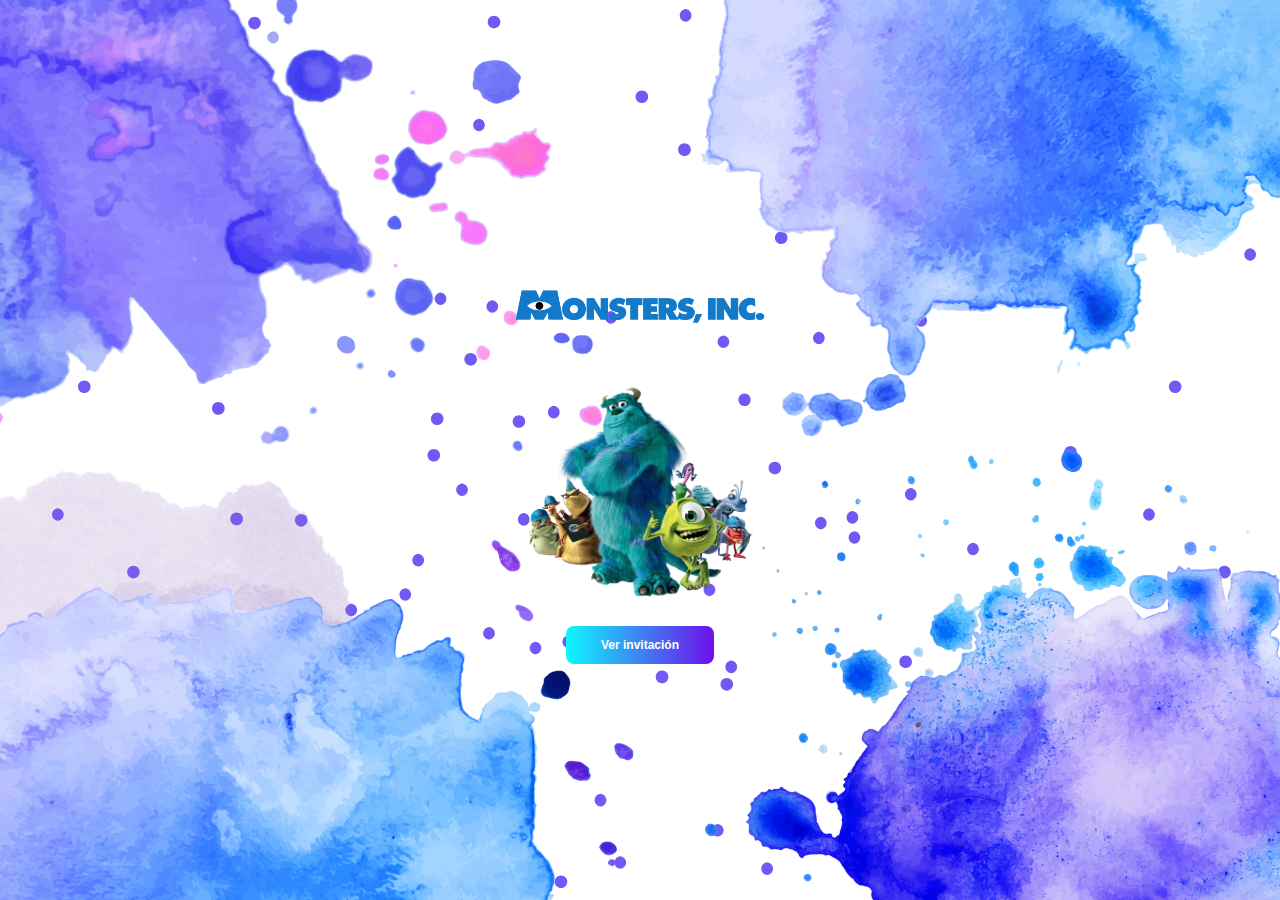
<file: index.html>
<!DOCTYPE html>
<html lang="es">

<head>
    <meta charset="UTF-8">
    <meta name="viewport" content="width=device-width, initial-scale=1.0">
    <!-- Meta para vista previa en WhatsApp / Facebook -->
    <meta property="og:title" content="Invitación Sullivan" />
    <meta property="og:description" content="✨ Acompáñanos a celebrar un día muy especial ✨" />
    <meta property="og:image" content="https://invitat3.github.io/sullivan/imagen/previa.jpg" />
    <meta property="og:url" content="https://invitat3.github.io/sullivan/" />
    <meta property="og:type" content="website" />

    <title>Invitación</title>
    <style>
        body,
        html {
            height: 100%;
            width: 100%;
            margin: 0;
            display: flex;
            justify-content: center;
            align-items: center;
            font-family: Arial, sans-serif;
            /* -----------------------
       ELIGE EL FONDO AQUÍ
       ----------------------- */
            /* background-color: #0585ee;
            /* gris de base */
            background-image: url('./imagen/fondo.png');
            background-repeat: no-repeat;
            background-position: center center;
            background-size: cover;
            /* mantiene proporción */
        }
        
        .container {
            text-align: center;
            padding: 20px;
        }
        /* Imagen central responsiva */
        
        .container img {
            width: 50vw;
            /* máximo 50% del ancho de la ventana */
            max-width: 250px;
            /* nunca más de 250px de ancho */
            height: auto;
            /* mantiene proporción */
            border-radius: 10px;
            margin-bottom: 5px;
            display: block;
            margin-left: auto;
            margin-right: auto;
        }
        /* Botón dorado degradado */
        
        .container button {
            padding: 12px 35px;
            font-size: 18px;
            font-weight: bold;
            color: white;
            border: none;
            border-radius: 8px;
            cursor: pointer;
            background: linear-gradient(to right, #ffffff, #ff1493);
            transition: 0.3s;
        }
        
        .container button:hover {
            background: linear-gradient(to right, #fdfdfd, #ff1493);
        }
        /* Sección de invitación responsiva */
        
        .invitacion {
            display: none;
            margin-top: 20px;
            padding: 20px;
            background-color: rgba(255, 255, 255, 0.9);
            border-radius: 10px;
            max-width: 90vw;
            /* se adapta a móviles */
            text-align: center;
            opacity: 0;
            transition: opacity 0.5s ease-in-out;
        }
        
        .invitacion.show {
            display: block;
            opacity: 1;
        }
        
        .boton-dorado {
            display: inline-block;
            padding: 12px 35px;
            font-size: 12px;
            font-weight: bold;
            color: white;
            text-decoration: none;
            border-radius: 8px;
            cursor: pointer;
            background: linear-gradient(to right, #0ff7ff, #6d0fe9);
            transition: 0.3s;
            text-align: center;
        }
        
        .boton-dorado:hover {
            background: linear-gradient(to right, #750ffc, #14ffe081);
        }
    </style>
</head>

<body>
    <div class="container">
        <!-- Imagen central opcionalmente clicable -->
        <a href="invitacion.html">
            <img src="./imagen/Monsters-Inc.-Logo-2001.png" alt="Invitación">
            <img src="./imagen/logo.png" alt="Invitación">
        </a>

        <br>

        <!-- Botón dorado que lleva a otra página -->
        <a href="invitacion.html" class="boton-dorado">Ver invitación</a>

        <!-- Ya no se necesita la sección invitación ni el script -->
    </div>
</body>

</html
</file>
